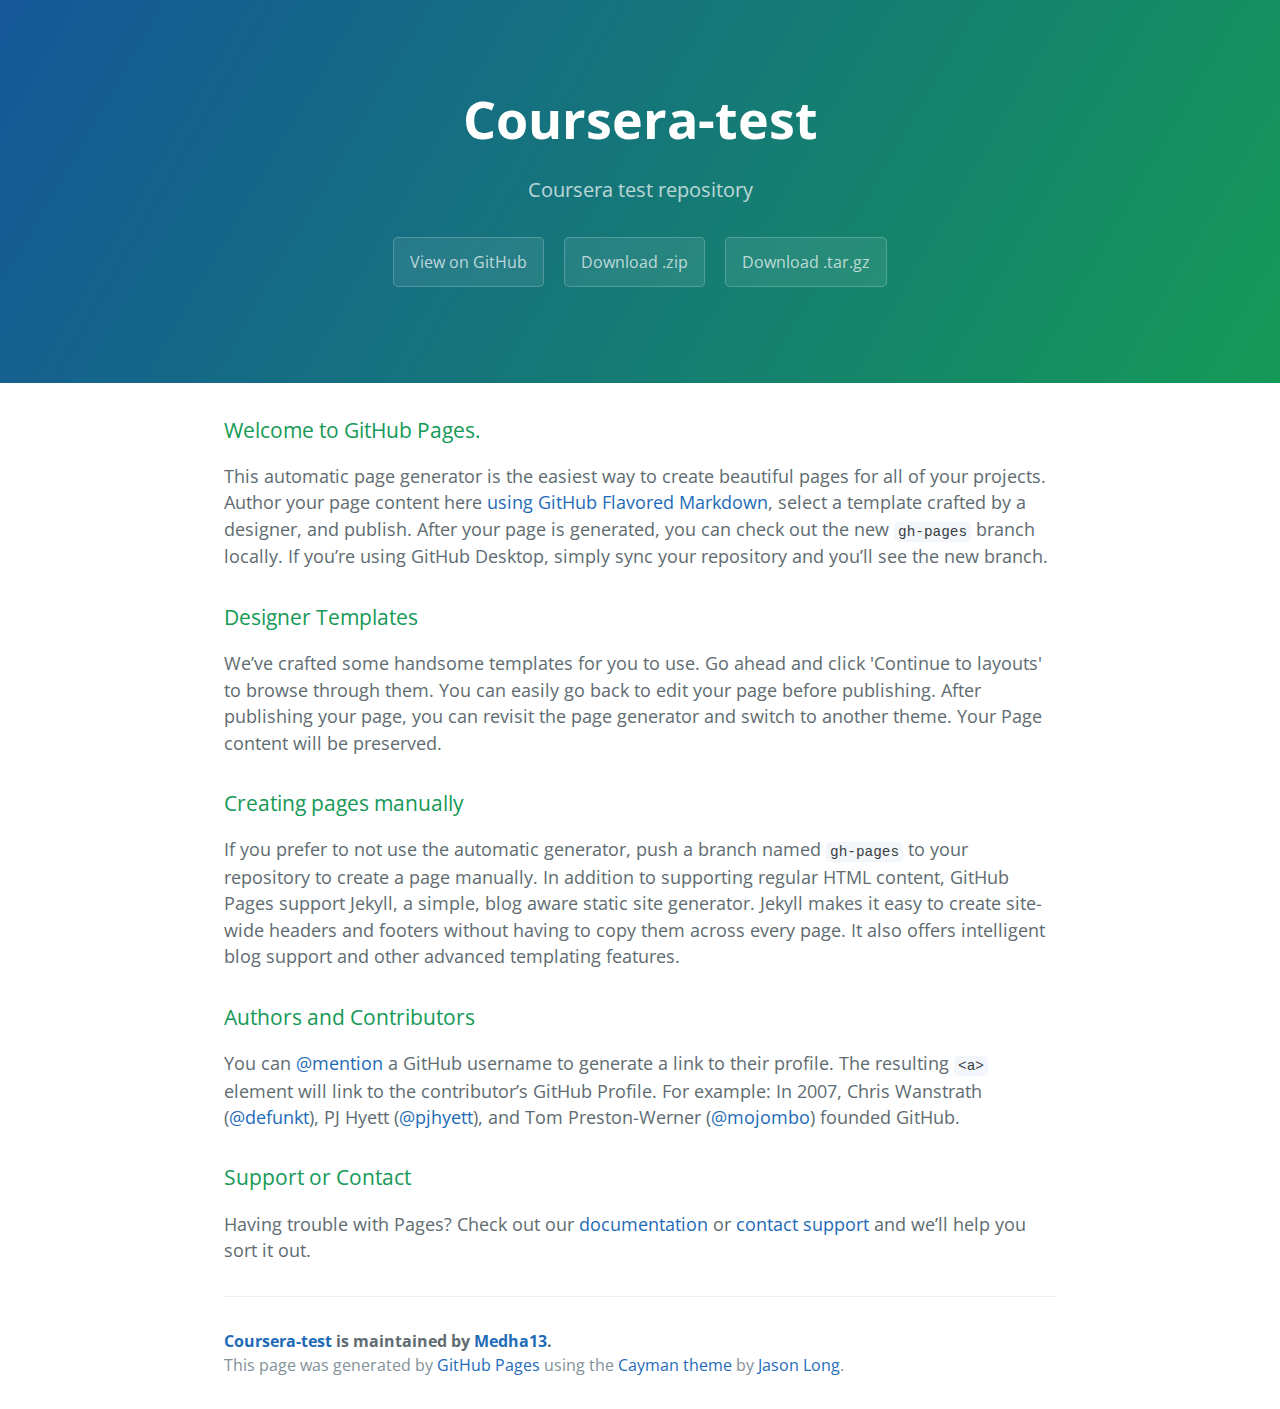
<file: index.html>
<!DOCTYPE html>
<html lang="en-us">
  <head>
    <meta charset="UTF-8">
    <title>Coursera-test by Medha13</title>
    <meta name="viewport" content="width=device-width, initial-scale=1">
    <link rel="stylesheet" type="text/css" href="stylesheets/normalize.css" media="screen">
    <link href='https://fonts.googleapis.com/css?family=Open+Sans:400,700' rel='stylesheet' type='text/css'>
    <link rel="stylesheet" type="text/css" href="stylesheets/stylesheet.css" media="screen">
    <link rel="stylesheet" type="text/css" href="stylesheets/github-light.css" media="screen">
  </head>
  <body>
    <section class="page-header">
      <h1 class="project-name">Coursera-test</h1>
      <h2 class="project-tagline">Coursera test repository</h2>
      <a href="https://github.com/Medha13/coursera-test" class="btn">View on GitHub</a>
      <a href="https://github.com/Medha13/coursera-test/zipball/master" class="btn">Download .zip</a>
      <a href="https://github.com/Medha13/coursera-test/tarball/master" class="btn">Download .tar.gz</a>
    </section>

    <section class="main-content">
      <h3>
<a id="welcome-to-github-pages" class="anchor" href="#welcome-to-github-pages" aria-hidden="true"><span aria-hidden="true" class="octicon octicon-link"></span></a>Welcome to GitHub Pages.</h3>

<p>This automatic page generator is the easiest way to create beautiful pages for all of your projects. Author your page content here <a href="https://guides.github.com/features/mastering-markdown/">using GitHub Flavored Markdown</a>, select a template crafted by a designer, and publish. After your page is generated, you can check out the new <code>gh-pages</code> branch locally. If you’re using GitHub Desktop, simply sync your repository and you’ll see the new branch.</p>

<h3>
<a id="designer-templates" class="anchor" href="#designer-templates" aria-hidden="true"><span aria-hidden="true" class="octicon octicon-link"></span></a>Designer Templates</h3>

<p>We’ve crafted some handsome templates for you to use. Go ahead and click 'Continue to layouts' to browse through them. You can easily go back to edit your page before publishing. After publishing your page, you can revisit the page generator and switch to another theme. Your Page content will be preserved.</p>

<h3>
<a id="creating-pages-manually" class="anchor" href="#creating-pages-manually" aria-hidden="true"><span aria-hidden="true" class="octicon octicon-link"></span></a>Creating pages manually</h3>

<p>If you prefer to not use the automatic generator, push a branch named <code>gh-pages</code> to your repository to create a page manually. In addition to supporting regular HTML content, GitHub Pages support Jekyll, a simple, blog aware static site generator. Jekyll makes it easy to create site-wide headers and footers without having to copy them across every page. It also offers intelligent blog support and other advanced templating features.</p>

<h3>
<a id="authors-and-contributors" class="anchor" href="#authors-and-contributors" aria-hidden="true"><span aria-hidden="true" class="octicon octicon-link"></span></a>Authors and Contributors</h3>

<p>You can <a href="https://help.github.com/articles/basic-writing-and-formatting-syntax/#mentioning-users-and-teams" class="user-mention">@mention</a> a GitHub username to generate a link to their profile. The resulting <code>&lt;a&gt;</code> element will link to the contributor’s GitHub Profile. For example: In 2007, Chris Wanstrath (<a href="https://github.com/defunkt" class="user-mention">@defunkt</a>), PJ Hyett (<a href="https://github.com/pjhyett" class="user-mention">@pjhyett</a>), and Tom Preston-Werner (<a href="https://github.com/mojombo" class="user-mention">@mojombo</a>) founded GitHub.</p>

<h3>
<a id="support-or-contact" class="anchor" href="#support-or-contact" aria-hidden="true"><span aria-hidden="true" class="octicon octicon-link"></span></a>Support or Contact</h3>

<p>Having trouble with Pages? Check out our <a href="https://help.github.com/pages">documentation</a> or <a href="https://github.com/contact">contact support</a> and we’ll help you sort it out.</p>

      <footer class="site-footer">
        <span class="site-footer-owner"><a href="https://github.com/Medha13/coursera-test">Coursera-test</a> is maintained by <a href="https://github.com/Medha13">Medha13</a>.</span>

        <span class="site-footer-credits">This page was generated by <a href="https://pages.github.com">GitHub Pages</a> using the <a href="https://github.com/jasonlong/cayman-theme">Cayman theme</a> by <a href="https://twitter.com/jasonlong">Jason Long</a>.</span>
      </footer>

    </section>

  
  </body>
</html>
</file>
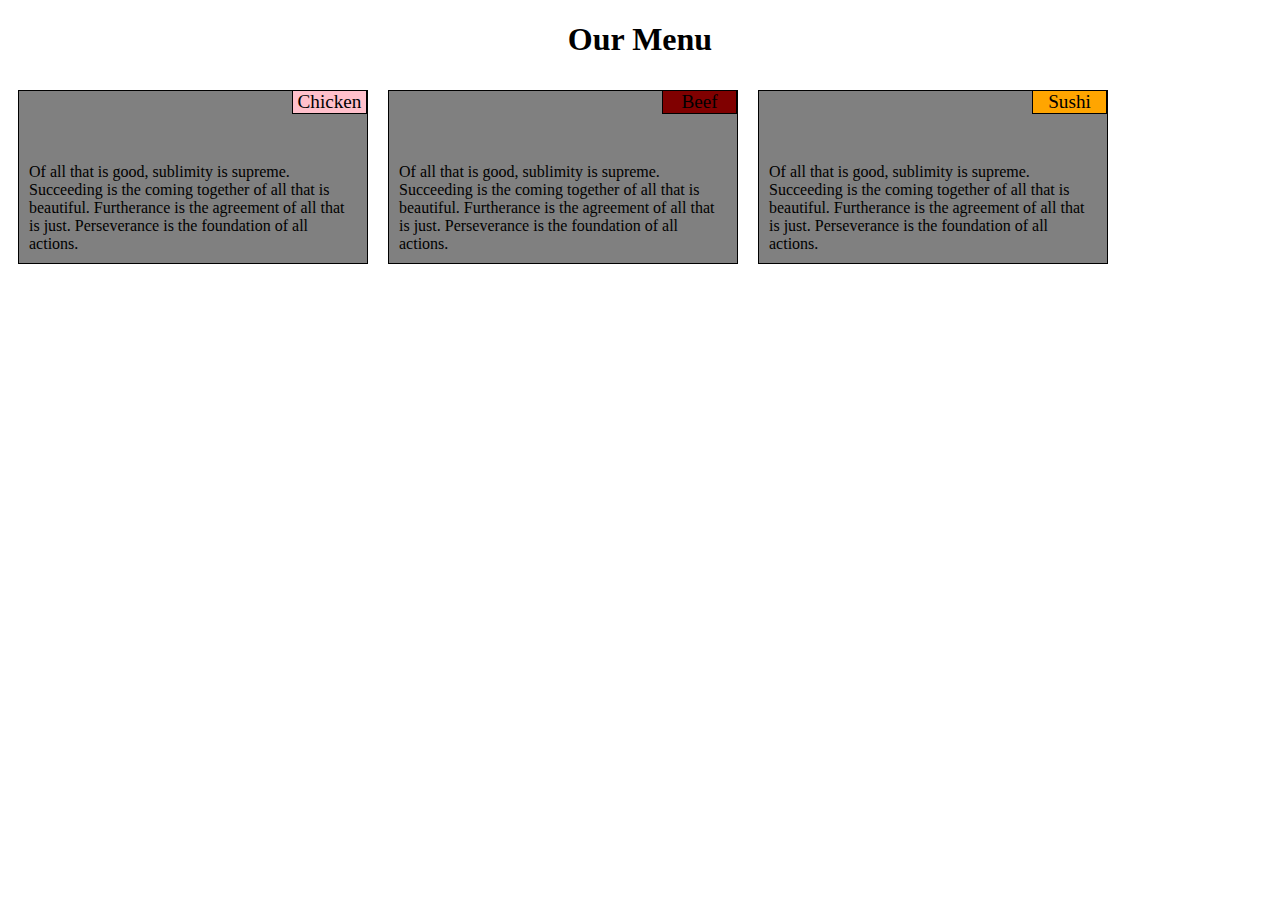
<file: assignment1.html>
<!DOCTYPE html>
<html>
<head>
<meta charset="utf=8">
<title>assignment1</title>
<link rel="stylesheet" href="style1.css">
<style>
</style>
</head>
<body>
<h1>Our Menu</h1>
<div id="container1"><p>Chicken</p>Of all that is good, sublimity is supreme. Succeeding is the coming together of all that is beautiful. Furtherance is the agreement of all that is just. Perseverance is the foundation of all actions. </div> 
<div id="container2"><p>Beef</p>Of all that is good, sublimity is supreme. Succeeding is the coming together of all that is beautiful. Furtherance is the agreement of all that is just. Perseverance is the foundation of all actions. </div>
<div id="container3"><p>Sushi</p>Of all that is good, sublimity is supreme. Succeeding is the coming together of all that is beautiful. Furtherance is the agreement of all that is just. Perseverance is the foundation of all actions. </div>
</body>
</html>
</file>
<file: stylesheets/stylesheet.css>
* {
  box-sizing: border-box; }

body {
  padding: 0;
  margin: 0;
  font-family: "Open Sans", "Helvetica Neue", Helvetica, Arial, sans-serif;
  font-size: 16px;
  line-height: 1.5;
  color: #606c71; }

a {
  color: #1e6bb8;
  text-decoration: none; }
  a:hover {
    text-decoration: underline; }

.btn {
  display: inline-block;
  margin-bottom: 1rem;
  color: rgba(255, 255, 255, 0.7);
  background-color: rgba(255, 255, 255, 0.08);
  border-color: rgba(255, 255, 255, 0.2);
  border-style: solid;
  border-width: 1px;
  border-radius: 0.3rem;
  transition: color 0.2s, background-color 0.2s, border-color 0.2s; }
  .btn + .btn {
    margin-left: 1rem; }

.btn:hover {
  color: rgba(255, 255, 255, 0.8);
  text-decoration: none;
  background-color: rgba(255, 255, 255, 0.2);
  border-color: rgba(255, 255, 255, 0.3); }

@media screen and (min-width: 64em) {
  .btn {
    padding: 0.75rem 1rem; } }

@media screen and (min-width: 42em) and (max-width: 64em) {
  .btn {
    padding: 0.6rem 0.9rem;
    font-size: 0.9rem; } }

@media screen and (max-width: 42em) {
  .btn {
    display: block;
    width: 100%;
    padding: 0.75rem;
    font-size: 0.9rem; }
    .btn + .btn {
      margin-top: 1rem;
      margin-left: 0; } }

.page-header {
  color: #fff;
  text-align: center;
  background-color: #159957;
  background-image: linear-gradient(120deg, #155799, #159957); }

@media screen and (min-width: 64em) {
  .page-header {
    padding: 5rem 6rem; } }

@media screen and (min-width: 42em) and (max-width: 64em) {
  .page-header {
    padding: 3rem 4rem; } }

@media screen and (max-width: 42em) {
  .page-header {
    padding: 2rem 1rem; } }

.project-name {
  margin-top: 0;
  margin-bottom: 0.1rem; }

@media screen and (min-width: 64em) {
  .project-name {
    font-size: 3.25rem; } }

@media screen and (min-width: 42em) and (max-width: 64em) {
  .project-name {
    font-size: 2.25rem; } }

@media screen and (max-width: 42em) {
  .project-name {
    font-size: 1.75rem; } }

.project-tagline {
  margin-bottom: 2rem;
  font-weight: normal;
  opacity: 0.7; }

@media screen and (min-width: 64em) {
  .project-tagline {
    font-size: 1.25rem; } }

@media screen and (min-width: 42em) and (max-width: 64em) {
  .project-tagline {
    font-size: 1.15rem; } }

@media screen and (max-width: 42em) {
  .project-tagline {
    font-size: 1rem; } }

.main-content :first-child {
  margin-top: 0; }
.main-content img {
  max-width: 100%; }
.main-content h1, .main-content h2, .main-content h3, .main-content h4, .main-content h5, .main-content h6 {
  margin-top: 2rem;
  margin-bottom: 1rem;
  font-weight: normal;
  color: #159957; }
.main-content p {
  margin-bottom: 1em; }
.main-content code {
  padding: 2px 4px;
  font-family: Consolas, "Liberation Mono", Menlo, Courier, monospace;
  font-size: 0.9rem;
  color: #383e41;
  background-color: #f3f6fa;
  border-radius: 0.3rem; }
.main-content pre {
  padding: 0.8rem;
  margin-top: 0;
  margin-bottom: 1rem;
  font: 1rem Consolas, "Liberation Mono", Menlo, Courier, monospace;
  color: #567482;
  word-wrap: normal;
  background-color: #f3f6fa;
  border: solid 1px #dce6f0;
  border-radius: 0.3rem; }
  .main-content pre > code {
    padding: 0;
    margin: 0;
    font-size: 0.9rem;
    color: #567482;
    word-break: normal;
    white-space: pre;
    background: transparent;
    border: 0; }
.main-content .highlight {
  margin-bottom: 1rem; }
  .main-content .highlight pre {
    margin-bottom: 0;
    word-break: normal; }
.main-content .highlight pre, .main-content pre {
  padding: 0.8rem;
  overflow: auto;
  font-size: 0.9rem;
  line-height: 1.45;
  border-radius: 0.3rem; }
.main-content pre code, .main-content pre tt {
  display: inline;
  max-width: initial;
  padding: 0;
  margin: 0;
  overflow: initial;
  line-height: inherit;
  word-wrap: normal;
  background-color: transparent;
  border: 0; }
  .main-content pre code:before, .main-content pre code:after, .main-content pre tt:before, .main-content pre tt:after {
    content: normal; }
.main-content ul, .main-content ol {
  margin-top: 0; }
.main-content blockquote {
  padding: 0 1rem;
  margin-left: 0;
  color: #819198;
  border-left: 0.3rem solid #dce6f0; }
  .main-content blockquote > :first-child {
    margin-top: 0; }
  .main-content blockquote > :last-child {
    margin-bottom: 0; }
.main-content table {
  display: block;
  width: 100%;
  overflow: auto;
  word-break: normal;
  word-break: keep-all; }
  .main-content table th {
    font-weight: bold; }
  .main-content table th, .main-content table td {
    padding: 0.5rem 1rem;
    border: 1px solid #e9ebec; }
.main-content dl {
  padding: 0; }
  .main-content dl dt {
    padding: 0;
    margin-top: 1rem;
    font-size: 1rem;
    font-weight: bold; }
  .main-content dl dd {
    padding: 0;
    margin-bottom: 1rem; }
.main-content hr {
  height: 2px;
  padding: 0;
  margin: 1rem 0;
  background-color: #eff0f1;
  border: 0; }

@media screen and (min-width: 64em) {
  .main-content {
    max-width: 64rem;
    padding: 2rem 6rem;
    margin: 0 auto;
    font-size: 1.1rem; } }

@media screen and (min-width: 42em) and (max-width: 64em) {
  .main-content {
    padding: 2rem 4rem;
    font-size: 1.1rem; } }

@media screen and (max-width: 42em) {
  .main-content {
    padding: 2rem 1rem;
    font-size: 1rem; } }

.site-footer {
  padding-top: 2rem;
  margin-top: 2rem;
  border-top: solid 1px #eff0f1; }

.site-footer-owner {
  display: block;
  font-weight: bold; }

.site-footer-credits {
  color: #819198; }

@media screen and (min-width: 64em) {
  .site-footer {
    font-size: 1rem; } }

@media screen and (min-width: 42em) and (max-width: 64em) {
  .site-footer {
    font-size: 1rem; } }

@media screen and (max-width: 42em) {
  .site-footer {
    font-size: 0.9rem; } }
</file>
<file: stylesheets/github-light.css>
/*
The MIT License (MIT)

Copyright (c) 2015 GitHub, Inc.

Permission is hereby granted, free of charge, to any person obtaining a copy
of this software and associated documentation files (the "Software"), to deal
in the Software without restriction, including without limitation the rights
to use, copy, modify, merge, publish, distribute, sublicense, and/or sell
copies of the Software, and to permit persons to whom the Software is
furnished to do so, subject to the following conditions:

The above copyright notice and this permission notice shall be included in all
copies or substantial portions of the Software.

THE SOFTWARE IS PROVIDED "AS IS", WITHOUT WARRANTY OF ANY KIND, EXPRESS OR
IMPLIED, INCLUDING BUT NOT LIMITED TO THE WARRANTIES OF MERCHANTABILITY,
FITNESS FOR A PARTICULAR PURPOSE AND NONINFRINGEMENT. IN NO EVENT SHALL THE
AUTHORS OR COPYRIGHT HOLDERS BE LIABLE FOR ANY CLAIM, DAMAGES OR OTHER
LIABILITY, WHETHER IN AN ACTION OF CONTRACT, TORT OR OTHERWISE, ARISING FROM,
OUT OF OR IN CONNECTION WITH THE SOFTWARE OR THE USE OR OTHER DEALINGS IN THE
SOFTWARE.

*/

.pl-c /* comment */ {
  color: #969896;
}

.pl-c1      /* constant, markup.raw, meta.diff.header, meta.module-reference, meta.property-name, support, support.constant, support.variable, variable.other.constant */,
.pl-s .pl-v /* string variable */ {
  color: #0086b3;
}

.pl-e  /* entity */,
.pl-en /* entity.name */ {
  color: #795da3;
}

.pl-s .pl-s1 /* string source */,
.pl-smi      /* storage.modifier.import, storage.modifier.package, storage.type.java, variable.other, variable.parameter.function */ {
  color: #333;
}

.pl-ent /* entity.name.tag */ {
  color: #63a35c;
}

.pl-k /* keyword, storage, storage.type */ {
  color: #a71d5d;
}

.pl-pds              /* punctuation.definition.string, string.regexp.character-class */,
.pl-s                /* string */,
.pl-s .pl-pse .pl-s1 /* string punctuation.section.embedded source */,
.pl-sr               /* string.regexp */,
.pl-sr .pl-cce       /* string.regexp constant.character.escape */,
.pl-sr .pl-sra       /* string.regexp string.regexp.arbitrary-repitition */,
.pl-sr .pl-sre       /* string.regexp source.ruby.embedded */ {
  color: #183691;
}

.pl-v /* variable */ {
  color: #ed6a43;
}

.pl-id /* invalid.deprecated */ {
  color: #b52a1d;
}

.pl-ii /* invalid.illegal */ {
  background-color: #b52a1d;
  color: #f8f8f8;
}

.pl-sr .pl-cce /* string.regexp constant.character.escape */ {
  color: #63a35c;
  font-weight: bold;
}

.pl-ml /* markup.list */ {
  color: #693a17;
}

.pl-mh        /* markup.heading */,
.pl-mh .pl-en /* markup.heading entity.name */,
.pl-ms        /* meta.separator */ {
  color: #1d3e81;
  font-weight: bold;
}

.pl-mq /* markup.quote */ {
  color: #008080;
}

.pl-mi /* markup.italic */ {
  color: #333;
  font-style: italic;
}

.pl-mb /* markup.bold */ {
  color: #333;
  font-weight: bold;
}

.pl-md /* markup.deleted, meta.diff.header.from-file */ {
  background-color: #ffecec;
  color: #bd2c00;
}

.pl-mi1 /* markup.inserted, meta.diff.header.to-file */ {
  background-color: #eaffea;
  color: #55a532;
}

.pl-mdr /* meta.diff.range */ {
  color: #795da3;
  font-weight: bold;
}

.pl-mo /* meta.output */ {
  color: #1d3e81;
}
</file>
<file: style1.css>
@media(min-width: 992px){
	h1 {
	text-align: center;
}
*{
	box-sizing: border-box;
}
div {
	float: left;
	margin-right: 10px;
}
#container1{
	background-color: grey;
	padding: 10px 10px 10px 10px;
	margin: 10px 10px 10px 10px;
	border: 1px solid black;
	width: 350px;
	
}
	#container1 p {
		background-color: pink;
		width: 75px;
		text-align: center;
		position: relative;
		top: -30px;
		left: 263px;
		border: 1px solid black;
		font-size: 120%;
	}
#container2{
	background-color: grey;
	padding: 10px 10px 10px 10px;
	margin: 10px 10px 10px 10px;
	border: 1px solid black;
	width: 350px;
	
}
    #container2 p{
    	background-color: maroon;
		width: 75px;
		text-align: center;
		position: relative;
		top: -30px;
		left: 263px;
		border: 1px solid black;
		font-size: 120%;

    }
#container3{
	background-color: grey;
	padding: 10px 10px 10px 10px;
	margin: 10px 90px 10px 10px;
	border: 1px solid black;
	width: 350px;

}
    #container3 p{
    	background-color: orange;
		width: 75px;
		text-align: center;
		position: relative;
		top: -30px;
		left: 263px;
		border: 1px solid black;
		font-size: 120%;

    }    
}
@media(min-width: 100px) and (max-width: 991px)
{
  
  h1 {
	text-align: center;
}
*{
	box-sizing: border-box;
}
div {
	float: left;
	
}

#container1{
	background-color: grey;
	padding: 10px 10px 10px 10px;
	margin: 10px 10px 10px 10px;
	border: 1px solid black;
	width: 90%;
	height:50%;
	
}
	#container1 p {
		background-color: pink;
		width: 30%;
		text-align: center;
		position: relative;
		top: -30px;
		left: 263px;
		border: 1px solid black;
		font-size: 120%;
	}
#container2{
	background-color: grey;
	padding: 10px 10px 10px 10px;
	margin: 10px 10px 10px 10px;
	border: 1px solid black;
	width: 90%;
	height: 50%;
	
}
    #container2 p{
    	background-color: maroon;
		width: 30%;
		text-align: center;
		position: relative;
		top: -30px;
		left: 263px;
		border: 1px solid black;
		font-size: 120%;

    }
#container3{
	background-color: grey;
	padding: 10px 10px 10px 10px;
	margin: 10px 10px 10px 10px;
	border: 1px solid black;
	width: 90%;
	height: 50%;

}
    #container3 p{
    	background-color: orange;
		width: 30%;
		text-align: center;
		position: relative;
		top: -30px;
		left: 263px;
		border: 1px solid black;
		font-size: 120%;

    }    
}
</file>
